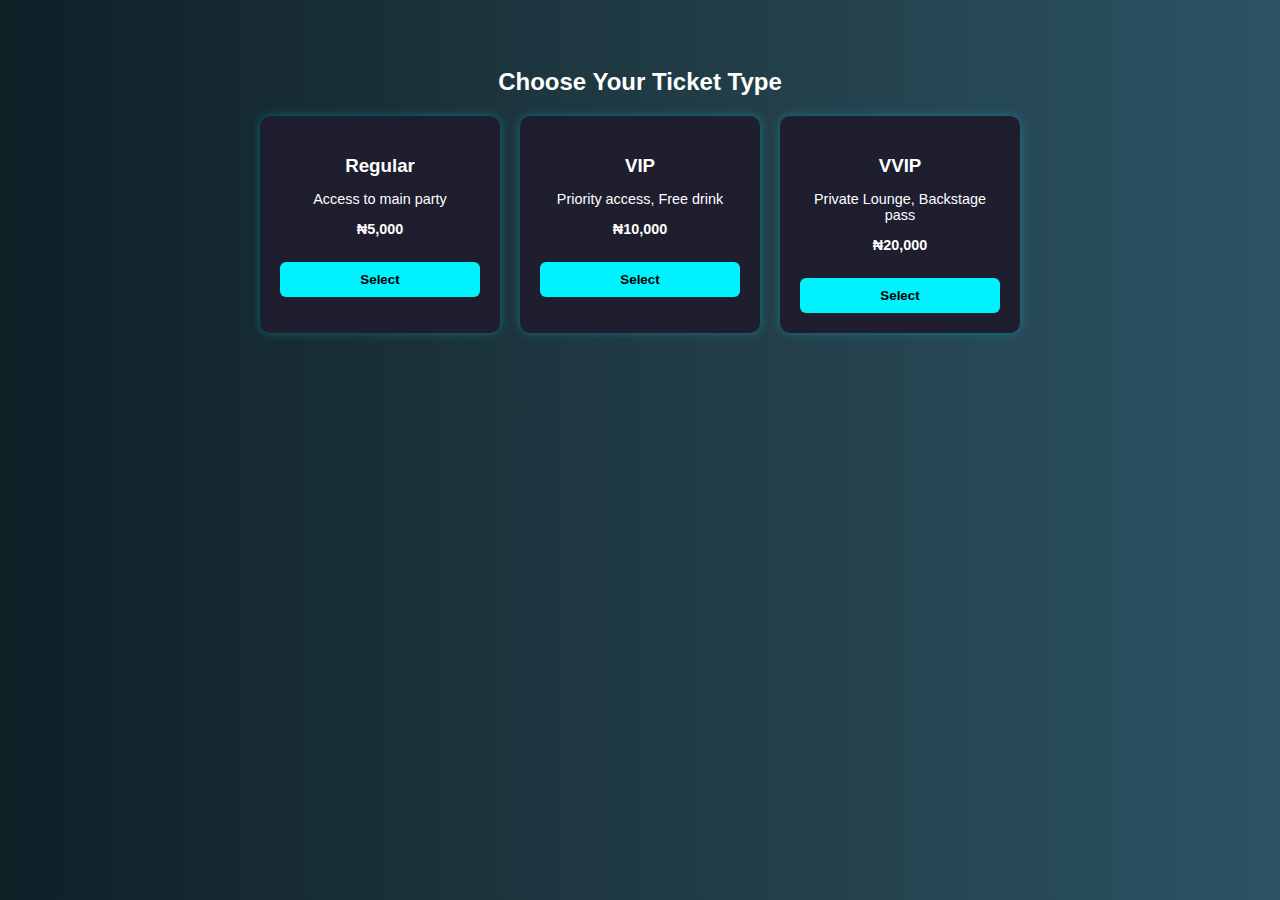
<file: buy_ticket.html>
<!-- ticket-selection.html -->
<!DOCTYPE html>
<html lang="en">
<head>
  <meta charset="UTF-8">
  <title>Select Ticket | WAEVY'S POOL PARTY</title>
  <style>
    body {
      font-family: 'Segoe UI', sans-serif;
      background: linear-gradient(to right, #0f2027, #203a43, #2c5364);
      color: #fff;
      display: flex;
      flex-direction: column;
      align-items: center;
      padding: 40px;
    }

    h2 {
      margin-bottom: 20px;
    }

    .ticket-options {
      display: flex;
      gap: 20px;
      flex-wrap: wrap;
      justify-content: center;
      margin-bottom: 30px;
    }

    .ticket-card {
      background: #1e1e2f;
      padding: 20px;
      border-radius: 10px;
      box-shadow: 0 0 10px rgba(0, 242, 254, 0.3);
      text-align: center;
      width: 200px;
    }

    .ticket-card h3 {
      margin-bottom: 10px;
    }

    .ticket-card p {
      font-size: 0.9rem;
    }

    .ticket-card button {
      margin-top: 10px;
      padding: 10px;
      width: 100%;
      background: #00f2fe;
      color: #000;
      font-weight: bold;
      border: none;
      border-radius: 6px;
      cursor: pointer;
    }
  </style>
</head>
<body>
  <h2>Choose Your Ticket Type</h2>

  <div class="ticket-options">
    <div class="ticket-card">
      <h3>Regular</h3>
      <p>Access to main party</p>
      <p><strong>₦5,000</strong></p>
      <button onclick="selectTicket('Regular', 5000)">Select</button>
    </div>
    <div class="ticket-card">
      <h3>VIP</h3>
      <p>Priority access, Free drink</p>
      <p><strong>₦10,000</strong></p>
      <button onclick="selectTicket('VIP', 10000)">Select</button>
    </div>
    <div class="ticket-card">
      <h3>VVIP</h3>
      <p>Private Lounge, Backstage pass</p>
      <p><strong>₦20,000</strong></p>
      <button onclick="selectTicket('VVIP', 20000)">Select</button>
    </div>
  </div>

  <script>
    function selectTicket(type, price) {
      window.location.href = `payment.html?ticketType=${type}&price=${price}`;
    }
  </script>
</body>
</html>
</file>
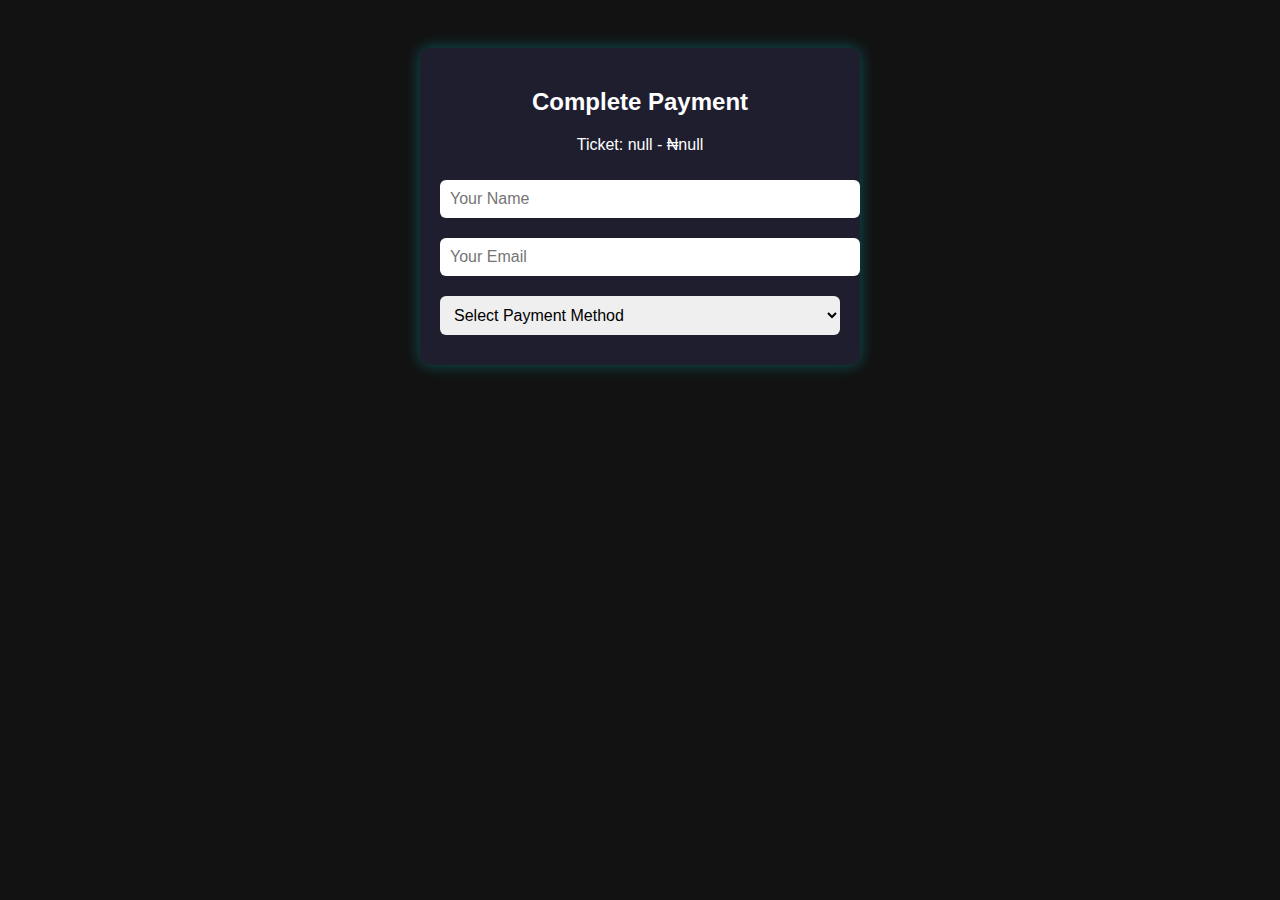
<file: payment.html>
<!DOCTYPE html>
<html lang="en">
<head>
  <meta charset="UTF-8">
  <title>Payment | WAEVY'S POOL PARTY</title>
  <style>
    body {
      font-family: 'Segoe UI', sans-serif;
      background: #121212;
      color: #fff;
      display: flex;
      flex-direction: column;
      align-items: center;
      padding: 40px;
    }
    .payment-box {
      background: #1e1e2f;
      padding: 20px;
      border-radius: 10px;
      width: 90%;
      max-width: 400px;
      text-align: center;
      box-shadow: 0 0 15px rgba(0, 242, 254, 0.3);
    }
    input, select, button {
      width: 100%;
      padding: 10px;
      margin: 10px 0;
      border-radius: 6px;
      border: none;
      font-size: 1rem;
    }
    button {
      background: #00f2fe;
      color: #000;
      font-weight: bold;
      cursor: pointer;
    }
    .section {
      margin-top: 20px;
      padding: 15px;
      background: #2c2c3d;
      border-radius: 10px;
      display: none;
    }
    .section p {
      font-size: 0.9rem;
      text-align: left;
    }
  </style>
</head>
<body>
  <div class="payment-box">
    <h2>Complete Payment</h2>
    <p id="ticketInfo"></p>
    <input type="text" id="name" placeholder="Your Name">
    <input type="email" id="email" placeholder="Your Email">

    <select id="method" onchange="toggleMethod()">
      <option value="">Select Payment Method</option>
      <option value="opay">OPay</option>
      <option value="bank">Bank Transfer</option>
      <option value="paystack">Paystack</option>
    </select>

    <!-- OPay -->
    <div id="opaySection" class="section">
      <p>Click the button below to proceed to OPay Payment:</p>
      <button onclick="payWithOpay()">Pay with OPay</button>
    </div>

    <!-- Bank Transfer -->
    <div id="bankSection" class="section">
      <p><strong>Transfer ₦<span id="nairaAmount">0</span> to:</strong><br>
         Bank: GTBank<br>
         Account Name: Waevy Events<br>
         Account Number: 0123456789</p>
      <p>After payment, click the button below to confirm via WhatsApp:</p>
      <button onclick="redirectToWhatsApp()">Confirm & Get Ticket</button>
    </div>

    <!-- Paystack -->
    <div id="paystackSection" class="section">
      <p>Click the button below to pay securely with Paystack:</p>
      <button onclick="payWithPaystack()">Pay with Paystack</button>
    </div>
  </div>

  <!-- SCRIPTS -->
  <script src="https://js.paystack.co/v1/inline.js"></script>
  <script>
    const params = new URLSearchParams(window.location.search);
    const ticketType = params.get('ticketType');
    const price = params.get('price');

    document.getElementById("ticketInfo").innerText = `Ticket: ${ticketType} - ₦${price}`;
    document.getElementById("nairaAmount").innerText = parseInt(price);

    function toggleMethod() {
      const method = document.getElementById("method").value;
      document.getElementById("opaySection").style.display = method === "opay" ? "block" : "none";
      document.getElementById("bankSection").style.display = method === "bank" ? "block" : "none";
      document.getElementById("paystackSection").style.display = method === "paystack" ? "block" : "none";
    }

    function payWithOpay() {
      const name = document.getElementById("name").value.trim();
      const email = document.getElementById("email").value.trim();
      if (!name || !email) return alert("Enter name and email before payment.");
      const ticketID = 'WAEVY-' + Math.floor(100000 + Math.random() * 900000);
      // Replace with your OPay flow if needed
      window.location.href = `ticket.html?status=paid&name=${encodeURIComponent(name)}&email=${encodeURIComponent(email)}&id=${ticketID}&ticketType=${ticketType}`;
    }

    function redirectToWhatsApp() {
      const name = document.getElementById("name").value.trim();
      const email = document.getElementById("email").value.trim();
      const msg = `Hello, I just paid via bank transfer.\nName: ${name}\nEmail: ${email}\nTicket: ${ticketType}`;
      const phone = "2349037443047";
      window.location.href = `https://wa.me/${phone}?text=${encodeURIComponent(msg)}`;
    }

    function payWithPaystack() {
      const name = document.getElementById("name").value.trim();
      const email = document.getElementById("email").value.trim();
      if (!name || !email) return alert("Enter name and email before payment.");

      const amount = parseInt(price) * 100;
      const ticketID = "WAEVY-" + Math.floor(100000 + Math.random() * 900000);

      const handler = PaystackPop.setup({
        key: 'pk_live_dfa8a17c2e1b5a0c597d8794bc4a19ff96281996',
        email: email,
        amount: amount,
        currency: "NGN",
        ref: ticketID,
        metadata: {
          custom_fields: [
            { display_name: "Full Name", variable_name: "full_name", value: name },
            { display_name: "Ticket Type", variable_name: "ticket_type", value: ticketType }
          ]
        },
        callback: function(response) {
          document.body.innerHTML = "<h2 style='color:white;'>Processing your ticket...</h2>";
          setTimeout(() => {
            window.location.href = `ticket.html?status=paid&id=${ticketID}&name=${encodeURIComponent(name)}&email=${encodeURIComponent(email)}&ticketType=${ticketType}`;
          }, 1000);
        },
        onClose: function() {
          alert("Transaction cancelled.");
        }
      });

      handler.openIframe();
    }
  </script>
</body>
</html>
</file>
